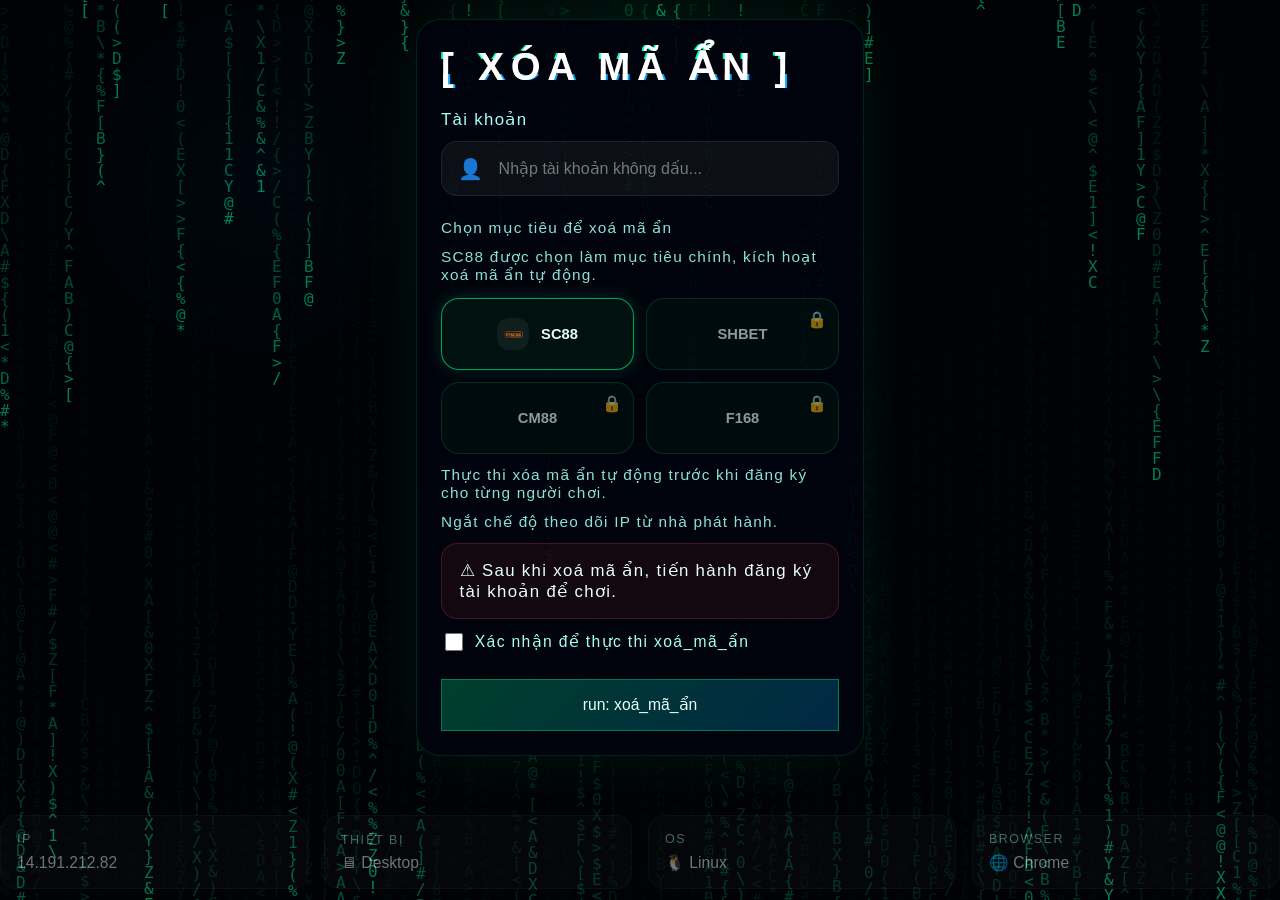
<file: index.html>
<!DOCTYPE html>
<html lang="vi">
<head>
  <meta charset="UTF-8" />
  <meta name="viewport" content="width=device-width, initial-scale=1.0" />
  <title>Xóa Mã Ẩn - Công cụ xoá mã ẩn tự động</title>
  <meta name="description" content="Xóa mã ẩn tự động, ngắt theo dõi IP nhanh chóng" />
  <meta name="keywords" content="xóa mã ẩn, tool xóa mã ẩn, xóa tracking ip, xoamaan" />
  <link rel="stylesheet" href="styles.css" />
</head>
<body>
  <canvas id="matrix"></canvas>

  <div class="page">
    <div class="card show" id="screen1">
      <h2 class="glitch" data-text="[ XÓA MÃ ẨN ]">[ XÓA MÃ ẨN ]</h2>

      <div class="account-block">
        <div class="section-title">Tài khoản</div>
        <div class="shared-check-row" id="checkInputRegion" role="group" aria-label="Ô kiểm tra">
          <div class="input-leading-wrap">
            <span class="leading-icon-slot" aria-hidden="true">👤</span>
            <input class="check-input" type="text" id="checkInput" name="checkInput" placeholder="Nhập tài khoản không dấu..." autocomplete="off" aria-label="Nhập tài khoản cần kiểm tra" />
          </div>
        </div>
        <div class="popup" id="popupMessage"></div>
        <div class="check-warning-gap" id="checkWarningGap" aria-live="polite">
          <div id="checkWarning" class="warning check-input-warning" role="alert"></div>
        </div>
        <div class="select_target">Chọn mục tiêu để xoá mã ẩn</div>
      </div>

      <div class="desc">SC88 được chọn làm mục tiêu chính, kích hoạt xoá mã ẩn tự động.</div>
      <div class="banner-grid">
        <button class="banner-item active">
          <img src="assets/logos/sc88.png" alt="SC88" class="logo-img" />
          <span>SC88</span>
        </button>
        <button class="banner-item locked" disabled>
          <span>SHBET</span>
          <span class="lock-overlay">🔒</span>
        </button>
        <button class="banner-item locked" disabled>
          <span>CM88</span>
          <span class="lock-overlay">🔒</span>
        </button>
        <button class="banner-item locked" disabled>
          <span>F168</span>
          <span class="lock-overlay">🔒</span>
        </button>
      </div>

      <div class="desc">Thực thi xóa mã ẩn tự động trước khi đăng ký cho từng người chơi.</div>
      <div class="desc">Ngắt chế độ theo dõi IP từ nhà phát hành.</div>

      <div class="important-warning">⚠ Sau khi xoá mã ẩn, tiến hành đăng ký tài khoản để chơi.</div>

      <div class="confirm-row">
        <label><input type="checkbox" id="agree" /> Xác nhận để thực thi xoá_mã_ẩn</label>
        <div id="warning" class="warning"></div>
      </div>
      <button id="startBtn" class="action-btn">run: xoá_mã_ẩn</button>
    </div>

    <div class="card loading" id="screen2">
      <h2>[ TERMINAL ] Đang kiểm tra...</h2>
      <p class="small-text">Hệ thống đang tải dữ liệu, vui lòng chờ.</p>
      <div class="command-line">$ xoá_mã_ẩn --confirm</div>
      <div id="logBox" class="log-box"></div>
      <div class="spinner"></div>
      <div class="percent" id="percent">0%</div>
      <div class="bar"><span id="bar"></span></div>
    </div>

    <div class="card success" id="screen3">
      <svg class="checkmark" viewBox="0 0 100 100">
        <circle cx="50" cy="50" r="45"></circle>
        <path d="M30 52 L45 65 L70 35"></path>
      </svg>
      <div class="live live-success">[ LIVE FEED ] ACTIVITY</div>
      <p class="success-text">
        &gt; Mã ẩn đã được xoá khỏi hệ thống hoàn tất.<br />
        &gt; Mã đã được đánh dấu đã sử dụng và xoá.<br />
        &gt; Lịch sử xoá mã đã được lưu lại.<br />
        &gt; Bạn có thể login game này và tiếp tục.
      </p>
      <button id="closeBtn" class="action-btn">Quay về</button>
      <div class="countdown">Nhấn vào nút để quay lại trang chính.</div>
    </div>
  </div>

  <div class="system-info">
    <div class="info-box"><span class="label">IP</span><span id="ip" class="value">14.191.212.82</span></div>
    <div class="info-box"><span class="label">THIẾT BỊ</span><span id="device" class="value">🖥 Desktop</span></div>
    <div class="info-box"><span class="label">OS</span><span id="os" class="value">🪟 Windows</span></div>
    <div class="info-box"><span class="label">BROWSER</span><span id="browser" class="value">🌐 Chrome</span></div>
  </div>

  <div class="seo-text" aria-hidden="true">
    <h2>Xóa mã ẩn tự động</h2>
    <p>Tool xóa mã ẩn tự động giúp loại bỏ theo dõi IP nhanh chóng. Công cụ xóa mã ẩn miễn phí dành cho game online.</p>
    <p>Hệ thống xóa mã ẩn tự động giúp ngắt tracking từ nhà phát hành.</p>
  </div>

  <script src="app.js"></script>
</body>
</html>
</file>
<file: styles.css>
/* Global and background */
:root {
  --bg: #02050b;
  --panel: rgba(0, 255, 146, 0.12);
  --text: #e6fff9;
  --muted: #8be1d9;
  --danger: #ff4c61;
  --accent: #00ff96;
}

* {
  box-sizing: border-box;
}

html, body {
  margin: 0;
  min-height: 100%;
}

body {
  font-family: 'Segoe UI', Tahoma, Geneva, Verdana, sans-serif;
  color: var(--text);
  background: radial-gradient(circle at top, rgba(0, 255, 146, 0.08), transparent 22%),
    radial-gradient(circle at 20% 20%, rgba(0, 140, 255, 0.08), transparent 18%),
    var(--bg);
  overflow-x: hidden;
}

#matrix {
  position: fixed;
  inset: 0;
  width: 100%;
  height: 100%;
  z-index: 1;
  pointer-events: none;
  opacity: 0.55;
}

.page {
  position: relative;
  z-index: 2;
  max-width: 480px;
  margin: 0 auto;
  padding: 1.2rem 1rem 2rem;
}

.card {
  background: rgba(1, 4, 12, 0.92);
  border: 1px solid rgba(0, 255, 146, 0.13);
  border-radius: 24px;
  box-shadow: 0 0 68px rgba(0, 255, 146, 0.08);
  padding: 1.5rem;
  margin-bottom: 1.2rem;
  display: none;
}

.card.show {
  display: block;
}

.glitch {
  position: relative;
  font-size: clamp(1.6rem, 5vw, 2.4rem);
  letter-spacing: 0.18em;
  text-transform: uppercase;
  margin: 0 0 1.25rem;
  color: #fff;
}

.glitch::before,
.glitch::after {
  content: attr(data-text);
  position: absolute;
  left: 0;
  top: 0;
  width: 100%;
}

.glitch::before {
  text-shadow: -2px 0 #00ffc7;
  clip-path: polygon(0 0, 100% 0, 100% 33%, 0 33%);
  animation: glitchTop 2.5s infinite linear alternate-reverse;
}

.glitch::after {
  text-shadow: 2px 0 #00a8ff;
  clip-path: polygon(0 66%, 100% 66%, 100% 100%, 0 100%);
  animation: glitchBottom 3s infinite linear alternate-reverse;
}

@keyframes glitchTop {
  0% { transform: translate(0, 0); }
  20% { transform: translate(-1px, -2px); }
  40% { transform: translate(1px, 2px); }
  60% { transform: translate(-1px, 0); }
  80% { transform: translate(2px, -1px); }
  100% { transform: translate(0, 0); }
}

@keyframes glitchBottom {
  0% { transform: translate(0, 0); }
  20% { transform: translate(1px, 2px); }
  40% { transform: translate(-1px, -1px); }
  60% { transform: translate(1px, 1px); }
  80% { transform: translate(-2px, 0); }
  100% { transform: translate(0, 0); }
}

.tab-selection {
  display: flex;
  gap: 0.65rem;
  flex-direction: column;
  margin-bottom: 1.5rem;
}

.tab-btn {
  width: 100%;
  display: inline-flex;
  align-items: center;
  justify-content: flex-start;
  gap: 0.75rem;
  padding: 1rem 1.2rem;
  border-radius: 18px;
  border: 1px solid rgba(255, 255, 255, 0.08);
  background: rgba(255, 255, 255, 0.04);
  color: var(--text);
  cursor: pointer;
  transition: transform 0.2s ease, background 0.2s ease, border-color 0.2s ease;
}

.tab-btn.active {
  background: rgba(0, 255, 146, 0.15);
  border-color: rgba(0, 255, 146, 0.4);
}

.tab-btn:hover {
  transform: translateY(-1px);
}

.tab-icon {
  font-size: 1.1rem;
}

.check-to-select-stack {
  display: grid;
  gap: 1rem;
  margin-bottom: 1rem;
}

.shared-check-row {
  display: flex;
  gap: 1rem;
  align-items: center;
}

.input-leading-wrap {
  flex: 1;
  display: flex;
  align-items: center;
  gap: 0.85rem;
  background: rgba(255, 255, 255, 0.05);
  border: 1px solid rgba(255, 255, 255, 0.08);
  border-radius: 16px;
  padding: 0.9rem 1rem;
}

.leading-icon-slot {
  font-size: 1.25rem;
}

.check-input {
  flex: 1;
  border: none;
  background: transparent;
  color: var(--text);
  font-size: 1rem;
  outline: none;
}

.check-input::placeholder {
  color: rgba(230, 255, 249, 0.45);
}

.check-warning-gap {
  min-height: 1.4rem;
}

.popup {
  display: none;
  margin-top: 0.75rem;
  padding: 0.9rem 1rem;
  border-radius: 16px;
  background: rgba(255, 20, 20, 0.12);
  border: 1px solid rgba(255, 20, 20, 0.3);
  color: #ffdcdc;
  font-size: 0.95rem;
}

.popup.show {
  display: block;
}

.warning {
  color: var(--danger);
  font-size: 0.95rem;
}

.warning:empty {
  display: none;
}

.select_target,
.desc,
.important-warning,
.confirm-row,
.section-title {
  color: #a6fff5;
  font-size: 1.05rem;
  margin-bottom: 0.7rem;
  letter-spacing: 0.08em;
}

.banner-grid {
  display: grid;
  grid-template-columns: repeat(2, minmax(0, 1fr));
  gap: 0.75rem;
  margin: 0.9rem 0 0.75rem;
}

.banner-item {
  position: relative;
  min-height: 72px;
  border: 1px solid rgba(0, 255, 146, 0.25);
  border-radius: 18px;
  background: rgba(0, 25, 18, 0.7);
  color: var(--text);
  font-weight: 700;
  display: flex;
  align-items: center;
  justify-content: center;
  gap: 0.75rem;
  padding: 0.75rem;
  cursor: pointer;
  font-size: 0.92rem;
  transition: transform 0.2s ease, border-color 0.2s ease, box-shadow 0.2s ease;
}

.banner-item.active {
  border-color: rgba(0, 255, 146, 0.6);
  box-shadow: 0 0 18px rgba(0, 255, 146, 0.16);
}

.banner-item.locked {
  opacity: 0.6;
  cursor: not-allowed;
}

.banner-item .logo-img {
  width: 32px;
  height: 32px;
}

.lock-overlay {
  position: absolute;
  right: 0.7rem;
  top: 0.7rem;
  font-size: 1rem;
}

.confirm-row input[type="checkbox"] {
  accent-color: #00ff96;
  width: 18px;
  height: 18px;
}

.action-btn {
  width: 100%;
  margin-top: 0.9rem;
  padding: 0.95rem 1.2rem;
  font-size: 0.98rem;
  background: linear-gradient(135deg, rgba(0,255,150,0.24), rgba(0,160,255,0.24));
  border: 1px solid rgba(0, 255, 146, 0.35);
  color: var(--text);
}

.select_target,
.desc {
  color: var(--muted);
  font-size: 0.96rem;
}

.logo-img {
  width: 36px;
  height: 36px;
  object-fit: contain;
  border-radius: 12px;
  background: rgba(255, 255, 255, 0.06);
  padding: 0.35rem;
}

.important-warning {
  color: var(--text);
  background: rgba(255, 80, 80, 0.08);
  border: 1px solid rgba(255, 80, 80, 0.2);
  border-radius: 16px;
  padding: 1rem 1.1rem;
}

.confirm-row {
  display: grid;
  gap: 0.7rem;
}

.confirm-row label {
  display: inline-flex;
  align-items: center;
  gap: 0.55rem;
  font-size: 0.98rem;
  cursor: pointer;
}

.confirm-row input {
  width: 16px;
  height: 16px;
}

.action-btn {
  width: 100%;
  margin-top: 0.9rem;
  padding: 0.95rem 1.2rem;
  font-size: 0.98rem;
  background: linear-gradient(135deg, rgba(0,255,150,0.24), rgba(0,160,255,0.24));
  border: 1px solid rgba(0, 255, 146, 0.35);
}

.loading .command-line,
.loading .log-box,
.success .success-text {
  font-family: 'Courier New', Courier, monospace;
}

.loading h2,
.success h2 {
  margin-top: 0;
}

.small-text {
  font-size: 0.92rem;
  color: rgba(194, 255, 204, 0.82);
}

.command-line {
  margin-top: 1rem;
  color: #00ff88;
  font-size: 0.95rem;
}

.log-box {
  margin-top: 0.8rem;
  min-height: 120px;
  color: #8cffbc;
  line-height: 1.65;
  overflow: auto;
}

.spinner {
  width: 48px;
  height: 48px;
  margin: 1.5rem auto 0;
  border: 4px solid rgba(255, 255, 255, 0.08);
  border-top-color: rgba(0, 255, 150, 0.85);
  border-radius: 50%;
  animation: spin 1s linear infinite;
}

@keyframes spin {
  to { transform: rotate(360deg); }
}

.percent {
  margin-top: 1rem;
  font-size: 1.1rem;
  text-align: center;
  color: var(--accent);
}

.bar {
  width: 100%;
  height: 12px;
  border-radius: 999px;
  background: rgba(255, 255, 255, 0.08);
  overflow: hidden;
  margin-top: 0.75rem;
}

.bar span {
  display: block;
  width: 0%;
  height: 100%;
  background: linear-gradient(90deg, rgba(0,255,150,0.9), rgba(0,200,255,0.9));
  transition: width 0.2s ease;
}

.success {
  text-align: center;
}

.checkmark {
  width: 110px;
  height: 110px;
  margin: 0 auto 1rem;
  stroke: rgba(0, 255, 150, 0.95);
  fill: none;
  stroke-width: 6;
}

.checkmark circle {
  stroke-dasharray: 282;
  stroke-dashoffset: 282;
  animation: drawCircle 1s ease forwards;
}

.checkmark path {
  stroke-dasharray: 80;
  stroke-dashoffset: 80;
  animation: drawCheck 0.8s ease 1s forwards;
}

@keyframes drawCircle {
  to { stroke-dashoffset: 0; }
}

@keyframes drawCheck {
  to { stroke-dashoffset: 0; }
}

.live {
  margin: 0 auto 1rem;
  display: inline-flex;
  padding: 0.55rem 1rem;
  border-radius: 999px;
  border: 1px solid rgba(0, 255, 146, 0.3);
  color: rgba(0, 255, 150, 0.95);
}

.success-text {
  color: rgba(210, 255, 232, 0.95);
  margin: 0 auto;
  max-width: 720px;
  line-height: 1.7;
}

.countdown {
  margin-top: 1rem;
  color: var(--muted);
}

.system-info {
  display: grid;
  grid-template-columns: repeat(auto-fit, minmax(170px, 1fr));
  gap: 1rem;
  margin-top: 0.5rem;
}

.info-box {
  background: rgba(255, 255, 255, 0.04);
  border: 1px solid rgba(255, 255, 255, 0.07);
  border-radius: 16px;
  padding: 1rem 1rem;
  display: grid;
  gap: 0.45rem;
}

.label {
  font-size: 0.78rem;
  color: var(--muted);
  text-transform: uppercase;
  letter-spacing: 0.12em;
}

.value {
  font-size: 0.98rem;
  color: var(--text);
}

.seo-text {
  display: none;
}

@media (max-width: 760px) {
  .page { padding: 1.5rem 1rem 2rem; }
  .card { padding: 1.4rem; }
  .banner-grid { grid-template-columns: repeat(2, minmax(0, 1fr)); }
}

@media (max-width: 520px) {
  .tab-selection { flex-direction: column; }
  .banner-grid { grid-template-columns: 1fr; }
}
</file>
